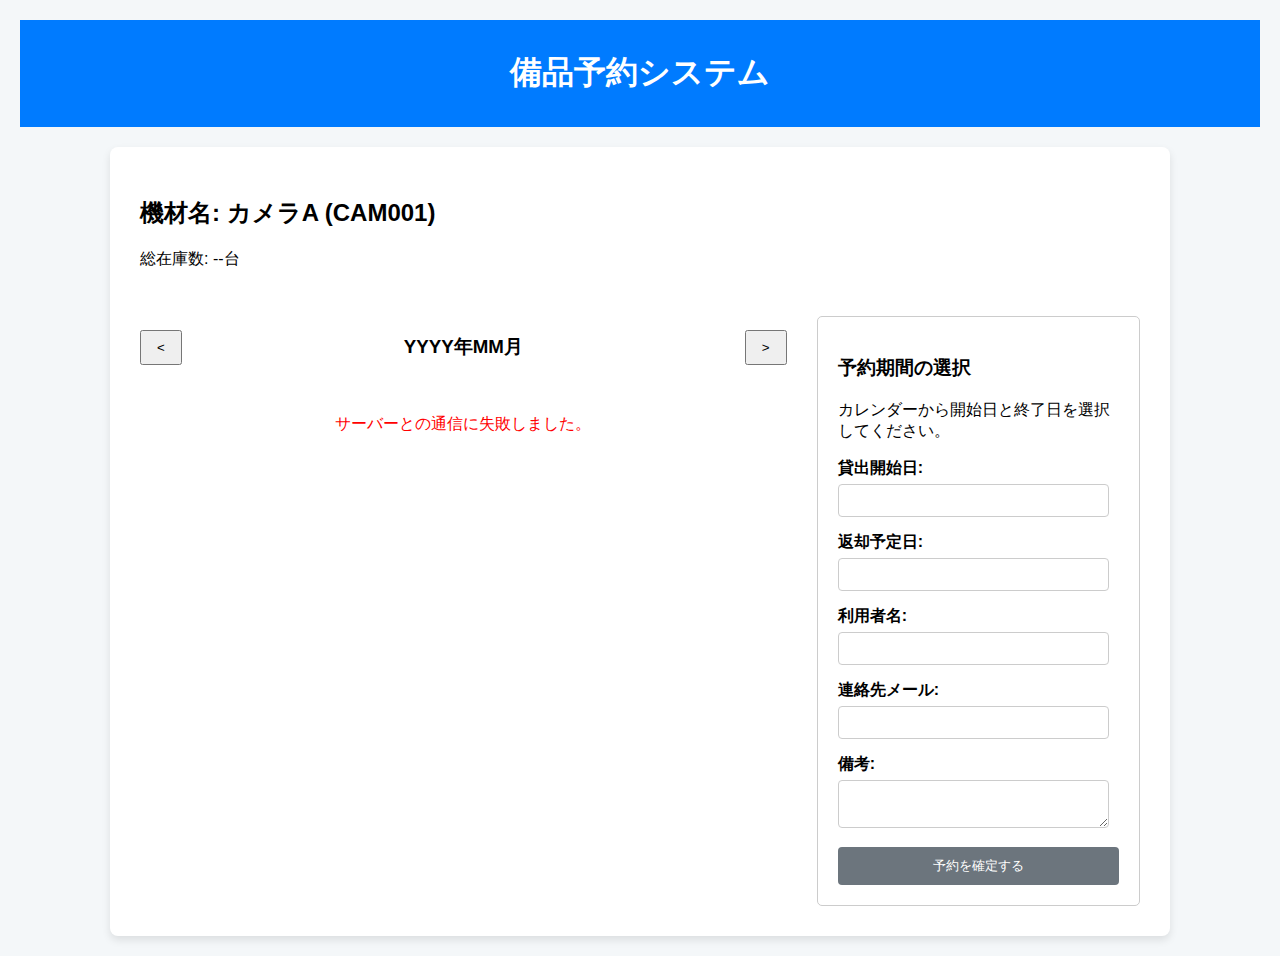
<file: index.html>
<!DOCTYPE html>
<html lang="ja">
<head>
    <meta charset="UTF-8">
    <meta name="viewport" content="width=device-width, initial-scale=1.0">
    <title>備品予約システム</title>
    <link rel="stylesheet" href="css/style.css">
</head>
<body>
    <header>
        <h1>備品予約システム</h1>
    </header>

    <main>
        <section class="equipment-info">
            <h2>機材名: カメラA (<span id="equipment-id">CAM001</span>)</h2>
            <p>総在庫数: <span id="max-stock">--</span>台</p>
        </section>

        <section class="calendar-container">
            <div class="calendar-header">
                <button id="prev-month">&lt;</button>
                <h3 id="current-month-year">YYYY年MM月</h3>
                <button id="next-month">&gt;</button>
            </div>
            
            <div class="calendar" id="calendar-view">
                </div>
        </section>
        
        <section class="booking-form-area">
            <h3>予約期間の選択</h3>
            <p id="selection-status">カレンダーから開始日と終了日を選択してください。</p>

            <form id="booking-form">
                <div class="form-group">
                    <label for="start-date">貸出開始日:</label>
                    <input type="text" id="start-date" readonly required>
                </div>
                <div class="form-group">
                    <label for="end-date">返却予定日:</label>
                    <input type="text" id="end-date" readonly required>
                </div>
                <div class="form-group">
                    <label for="user-name">利用者名:</label>
                    <input type="text" id="user-name" required>
                </div>
                <div class="form-group">
                    <label for="user-email">連絡先メール:</label>
                    <input type="email" id="user-email" required>
                </div>
                <div class="form-group">
                    <label for="note">備考:</label>
                    <textarea id="note"></textarea>
                </div>
                
                <button type="submit" id="submit-booking" disabled>予約を確定する</button>
            </form>
        </section>
    </main>

    <script src="js/main.js"></script>
</body>
</html>
</file>
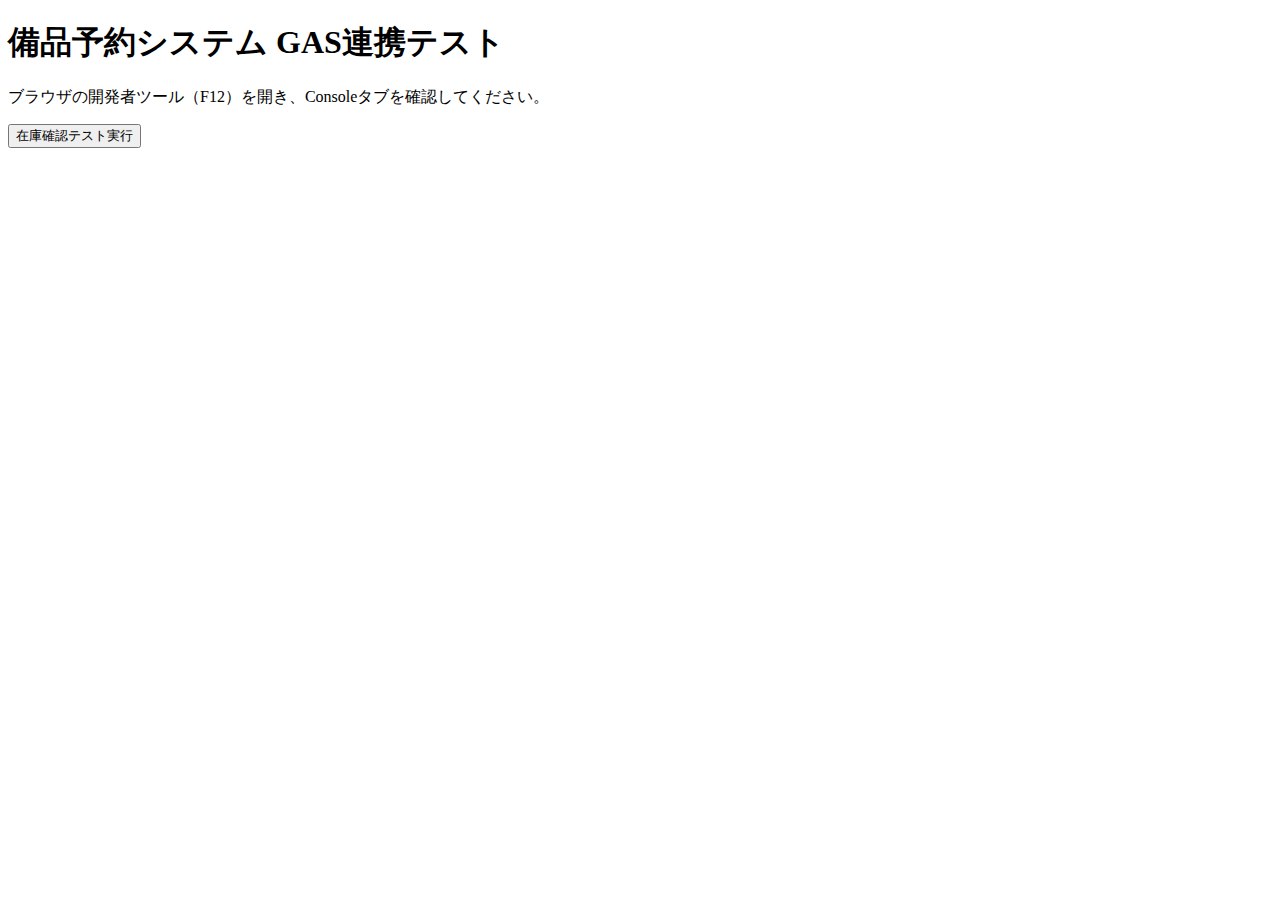
<file: test.html>
<!DOCTYPE html>
<html lang="ja">
<head>
    <meta charset="UTF-8">
    <meta name="viewport" content="width=device-width, initial-scale=1.0">
    <title>GAS連携テストページ</title>
</head>
<body>
    <h1>備品予約システム GAS連携テスト</h1>
    <p>ブラウザの開発者ツール（F12）を開き、Consoleタブを確認してください。</p>
    
    <button onclick="runAvailabilityTest()">在庫確認テスト実行</button>
    <pre id="result"></pre>
    
    <script src="js/test.js"></script>
</body>
</html>
</file>
<file: css/style.css>
body {
    font-family: Arial, sans-serif;
    margin: 0;
    padding: 20px;
    background-color: #f4f7f9;
}
header {
    background-color: #007bff;
    color: white;
    padding: 10px;
    text-align: center;
    margin-bottom: 20px;
}
main {
    max-width: 1000px;
    margin: 0 auto;
    background: white;
    padding: 30px;
    border-radius: 8px;
    box-shadow: 0 4px 8px rgba(0, 0, 0, 0.1);
    display: grid;
    grid-template-columns: 2fr 1fr; /* カレンダーとフォームを左右に配置 */
    gap: 30px;
}

/* カレンダー関連 */
.calendar-container {
    grid-column: 1 / 2;
}
.calendar-header {
    display: flex;
    justify-content: space-between;
    align-items: center;
    margin-bottom: 15px;
}
.calendar-header button {
    padding: 8px 15px;
    cursor: pointer;
}
.calendar {
    display: grid;
    grid-template-columns: repeat(7, 1fr);
    gap: 5px;
    text-align: center;
}
.day-header {
    font-weight: bold;
    background-color: #e9ecef;
    padding: 5px 0;
}
.date-cell {
    border: 1px solid #ddd;
    padding: 8px 0;
    cursor: pointer;
    font-size: 14px;
    display: flex;
    flex-direction: column;
    justify-content: center;
    align-items: center;
    height: 60px; /* 見やすさのための固定高 */
}

/* 在庫ステータス */
.available {
    background-color: #e6ffed;
    color: #1a7e44;
}
.low-stock {
    background-color: #fffbe6;
    color: #a77700;
}
.unavailable {
    background-color: #f8d7da;
    color: #721c24;
    cursor: not-allowed;
}

/* 選択状態 */
.selected-start, .selected-end {
    border: 3px solid #007bff;
    font-weight: bold;
    box-shadow: 0 0 5px #007bff;
}
.in-range {
    background-color: #b3d4ff !important;
}

/* フォーム関連 */
.booking-form-area {
    grid-column: 2 / 3;
    padding: 20px;
    border: 1px solid #ccc;
    border-radius: 5px;
}
.form-group {
    margin-bottom: 15px;
}
.form-group label {
    display: block;
    margin-bottom: 5px;
    font-weight: bold;
}
.form-group input[type="text"],
.form-group input[type="email"],
.form-group textarea {
    width: 90%;
    padding: 8px;
    border: 1px solid #ccc;
    border-radius: 4px;
}
#submit-booking {
    width: 100%;
    padding: 10px;
    background-color: #28a745;
    color: white;
    border: none;
    border-radius: 4px;
    cursor: pointer;
}
#submit-booking:disabled {
    background-color: #6c757d;
    cursor: not-allowed;
}
</file>
